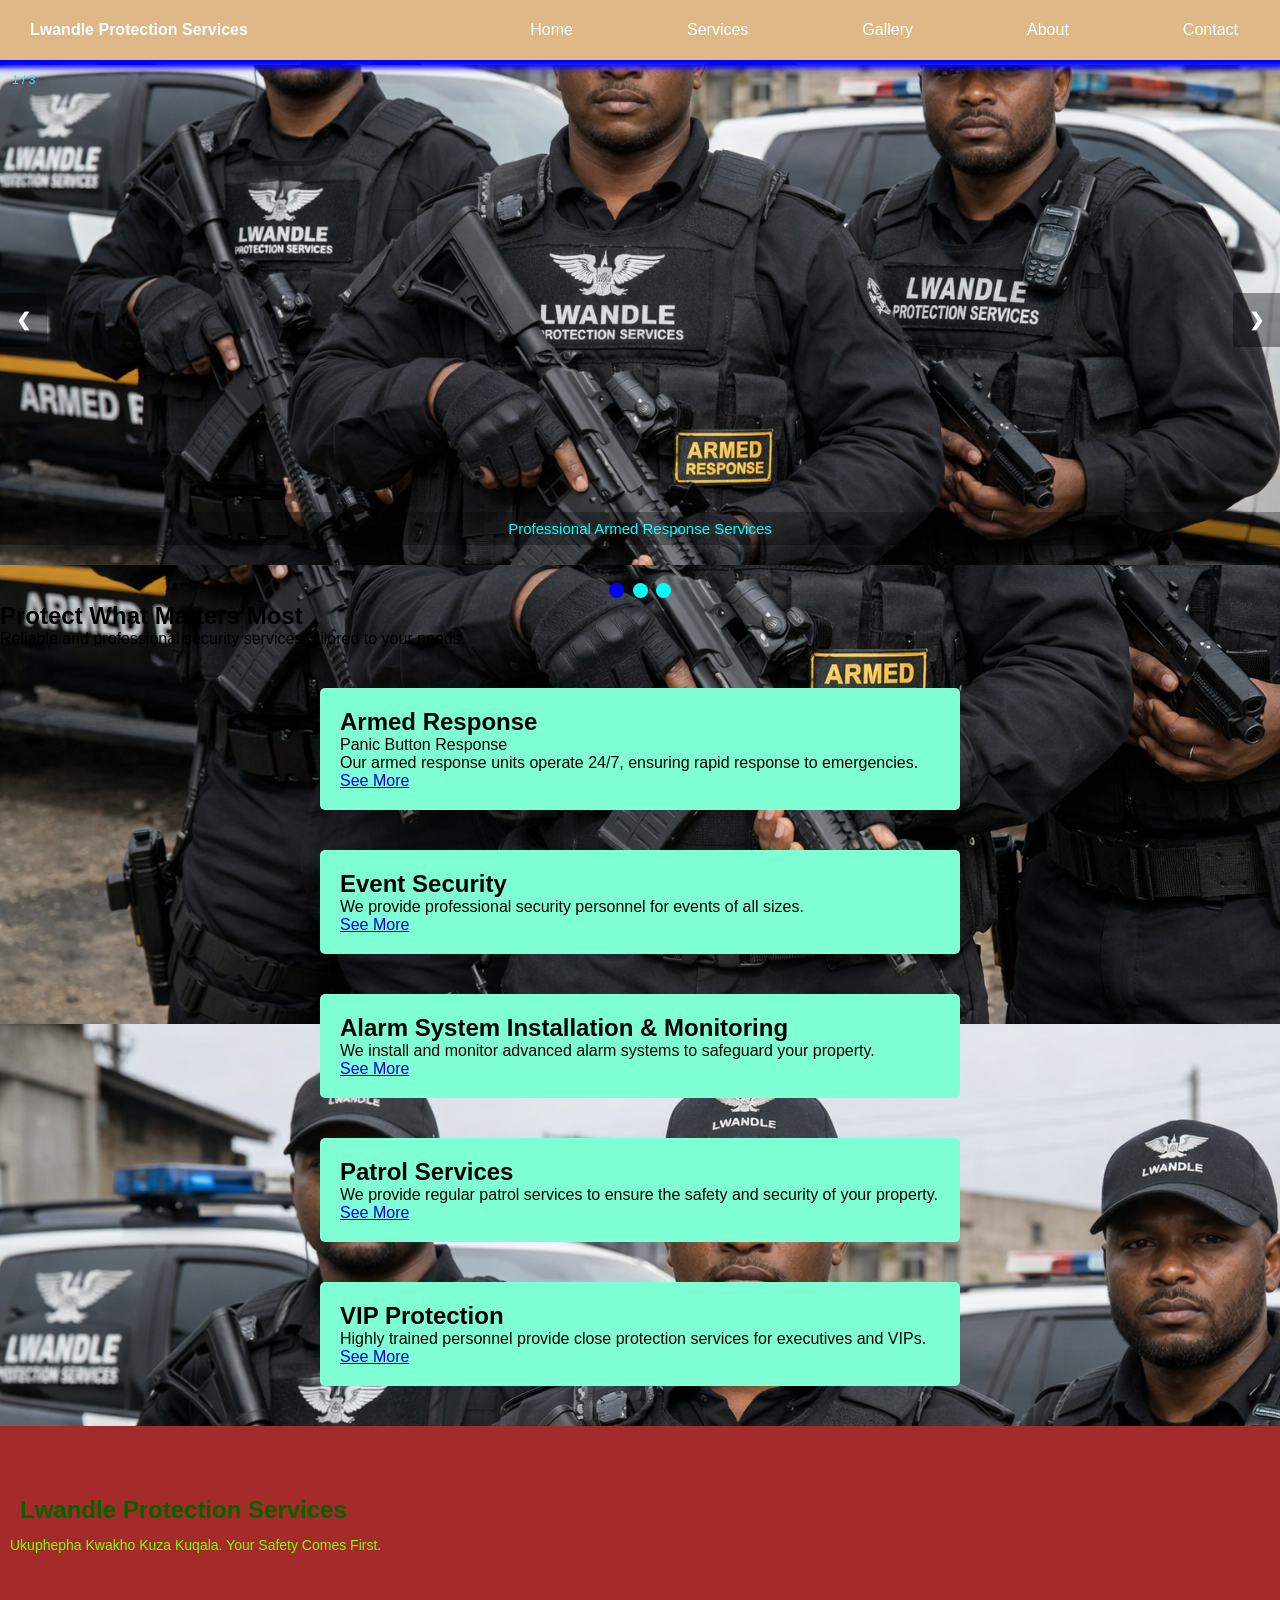
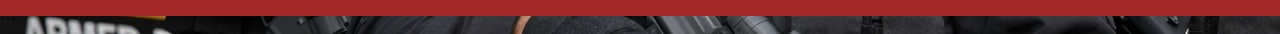
<file: index.html>
<!DOCTYPE html>
<html lang="en">

<head>
    <meta charset="UTF-8">
    <meta name="viewport" content="width=device-width, initial-scale=1.0">
    <title>Lwandle Protection Services</title>

    <link rel="stylesheet" href="./css/stylesheet.css">
    <link rel="icon" href="./Icon/icon.png">
</head>

<body>

    <!-- Navigation Starts -->
    <nav>
        <div class="navbar">
            <a href="#" class="logo">Lwandle Protection Services</a>

            <!-- Hamburger Menu -->
            <div class="hamburger" id="hamburger">
                <span></span>
                <span></span>
                <span></span>
            </div>

            <ul class="nav-links" id="navLinks">
                <li><a href="#">Home</a></li>

                <li>
                    <a href="./services.html" class="submenu-toggle">Services</a>
                    <ul class="submenu">
                        <li><a href="#">Armed Response</a></li>
                        <li><a href="#">Event Security</a></li>
                        <li><a href="#">VIP Protection</a></li>
                        <li><a href="#">Alarm System Installation & Monitoring</a></li>
                        <li><a href="#">Patrol Services</a></li>
                    </ul>
                </li>

                <li>
                    <a href="#" class="submenu-toggle">Gallery</a>
                    <ul class="submenu">
                        <li><a href="#">Armed Response Units</a></li>
                        <li><a href="#">CCTV & Control Room Monitoring</a></li>
                        <li><a href="#">Vehicles & Branding</a></li>
                    </ul>
                </li>

                <li><a href="./About.html">About</a></li>
                <li><a href="./Contact.html">Contact</a></li>
            </ul>
        </div>
    </nav>
    <!-- Navigation Ends -->

    <main>

        <!-- Slideshow Begins -->
        <div class="slideshow-container">

            <div class="mySlides fade">
                <div class="numbertext">1 / 3</div>
                <img src="./img/Armed Response Units.png" alt="Armed Response Unit">
                <div class="text">Professional Armed Response Services</div>
            </div>

            <div class="mySlides fade">
                <div class="numbertext">2 / 3</div>
                <img src="./img/CCTV and Control Room Monitoring.png"
                    alt="CCTV and Control Room Monitoring">
                <div class="text">24/7 CCTV Monitoring</div>
            </div>

            <div class="mySlides fade">
                <div class="numbertext">3 / 3</div>
                <img src="./img/Vehicles.png" alt="Security Patrol Vehicles">
                <div class="text">Rapid Patrol Services</div>
            </div>

            <a class="prev" onclick="plusSlides(-1)">❮</a>
            <a class="next" onclick="plusSlides(1)">❯</a>

        </div>

        <br>

        <div style="text-align:center">
            <span class="dot" onclick="currentSlide(1)"></span>
            <span class="dot" onclick="currentSlide(2)"></span>
            <span class="dot" onclick="currentSlide(3)"></span>
        </div>
        <!-- Slideshow Ends -->

        <section class="hero">
            <h2>Protect What Matters Most</h2>
            <p>Reliable and professional security services tailored to your needs.</p>
        </section>

        <div class="row">

            <div class="column">
                <div class="card">
                    <div class="container">
                        <h2>Armed Response</h2>
                        <p class="title">Panic Button Response</p>
                        <p>Our armed response units operate 24/7, ensuring rapid response to emergencies.</p>
                        <p>
                            <a href="./services.html#armed-response" class="button">See More</a>
                        </p>
                    </div>
                </div>
            </div>

            <div class="column">
                <div class="card">
                    <div class="container">
                        <h2>Event Security</h2>
                        <p>We provide professional security personnel for events of all sizes.</p>
                        <p>
                            <a href="./services.html#event-security" class="button">See More</a>
                        </p>
                    </div>
                </div>
            </div>

            <div class="column">
                <div class="card">
                    <div class="container">
                        <h2>Alarm System Installation & Monitoring</h2>
                        <p>We install and monitor advanced alarm systems to safeguard your property.</p>
                        <p>
                            <a href="./services.html#alarm-systems" class="button">See More</a>
                        </p>
                    </div>
                </div>
            </div>

            <div class="column">
                <div class="card">
                    <div class="container">
                        <h2>Patrol Services</h2>
                        <p>We provide regular patrol services to ensure the safety and security of your property.</p>
                        <p>
                            <a href="./services.html#patrol-services" class="button">See More</a>
                        </p>
                    </div>
                </div>
            </div>

            <div class="column">
                <div class="card">
                    <div class="container">
                        <h2>VIP Protection</h2>
                        <p>Highly trained personnel provide close protection services for executives and VIPs.</p>
                        <p>
                            <a href="./services.html#vip-protection" class="button">See More</a>
                        </p>
                    </div>
                </div>
            </div>

        </div>

    </main>

    <footer>
        <div class="footer-logo">
            <h2>Lwandle Protection Services</h2>
            <p>Ukuphepha Kwakho Kuza Kuqala. Your Safety Comes First.</p>
        </div>
    </footer>

    <script src="./javascript/script.js"></script>

</body>

</html>
```
</file>
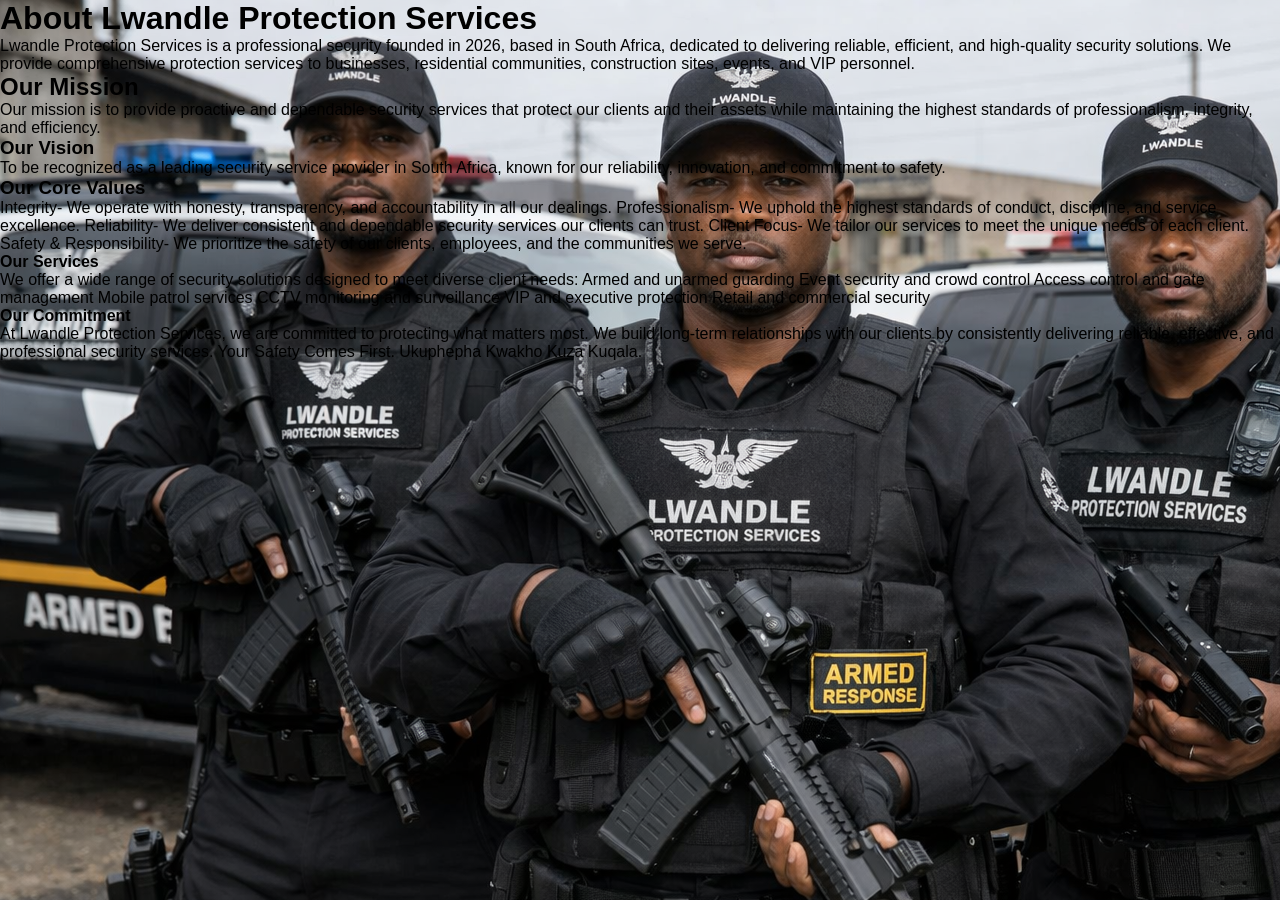
<file: About.html>
<!DOCTYPE html>
<html lang="en">

<head>
    <meta charset="UTF-8">
    <meta name="viewport" content="width=device-width, initial-scale=0.1">
    <link rel="stylesheet" href="./css/stylesheet.css">
    <title> Lwandle Protection Services </title>
</head>

<body>
    <h1>About Lwandle Protection Services</h1>
    
    <p>Lwandle Protection Services is a professional security  founded in 2026, based in South Africa, dedicated to delivering reliable, efficient, and high-quality security solutions. We provide comprehensive protection services to businesses, residential communities, construction sites, events, and VIP personnel.</p>

    <h2>Our Mission</h2>

    <p>Our mission is to provide proactive and dependable security services that protect our clients and their assets while maintaining the highest standards of professionalism, integrity, and efficiency.</p>
    
    <h3>Our Vision</h3>

    <p>To be recognized as a leading security service provider in South Africa, known for our reliability, innovation, and commitment to safety.</p>

    <h3>Our Core Values</h3>

    <p>Integrity-
We operate with honesty, transparency, and accountability in all our dealings.

Professionalism-
We uphold the highest standards of conduct, discipline, and service excellence.

Reliability-
We deliver consistent and dependable security services our clients can trust.

Client Focus-
We tailor our services to meet the unique needs of each client.

Safety & Responsibility-
We prioritize the safety of our clients, employees, and the communities we serve.</p>

     <h4>Our Services</h4>

     <p>We offer a wide range of security solutions designed to meet diverse client needs:

Armed and unarmed guarding
Event security and crowd control
Access control and gate management
Mobile patrol services
CCTV monitoring and surveillance
VIP and executive protection
Retail and commercial security</p>

<h4>Our Commitment</h4>

<p>At Lwandle Protection Services, we are committed to protecting what matters most. We build long-term relationships with our clients by consistently delivering reliable, effective, and professional security services.

Your Safety Comes First. Ukuphepha Kwakho Kuza Kuqala.</p>
</body>
</file>
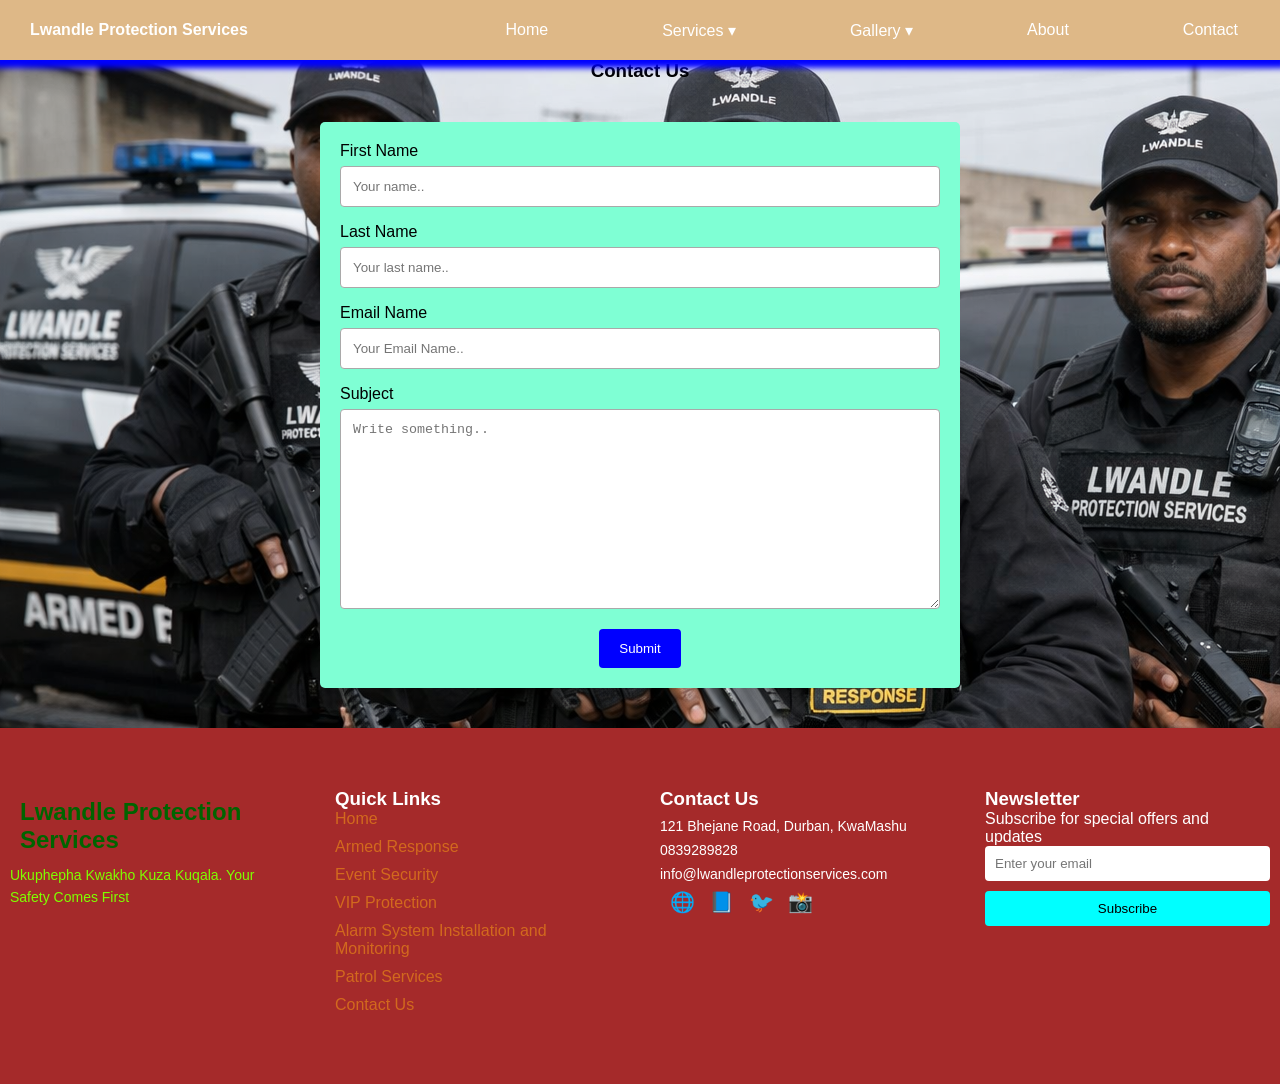
<file: Contact.html>
<!DOCTYPE html>
<html>

<head>
    <meta name="viewport" content="width=device-width, initial-scale=1">
    <meta charset="UTF-8" />
    <title>Lwandle Protection Services</title> 
 
    <link rel="stylesheet" href="./css/stylesheet.css">
</head>

<body>
    <nav>
        <div class="navbar"> <a href="#" class="logo">Lwandle Protection Services</a>
            <div class="hamburger" id="hamburger"> <span></span> <span></span> <span></span> </div>
            <ul class="nav-links" id="navLinks">
                <li><a href="#">Home</a></li>
                <li> <a href="Services.html" class="submenu-toggle">Services ▾</a>
                    <ul class="submenu">
                        <li><a href="#">Armed Response</a></li>
                        <li><a href="#">Event Security</a></li>
                        <li><a href="#">VIP Protection</a></li>
                        <li><a href="#">Alarm System Installation and Monitoring</a></li>
                        <li><a href="#">Patrol Services</a></li>
                    </ul>
                </li>
                <li> <a href="#" class="submenu-toggle">Gallery ▾</a>
                    <ul class="submenu">
                        <li><a href="#">Armed Response Units</a></li>
                        <li><a href="#">CCTV and Control Room Monitoring</a></li>
                        <li><a href="#">Vehicles and Branding</a></li>
                        <li><a href="#">Patrol Service</a></li>
                        <li><a href="#">Security Personnel in Action</a></li>
                    </ul>
                </li>
                <li><a href="./About.html">About</a></li>
                <li><a href="./Contact.html">Contact</a></li>
            </ul>
        </div>
    </nav>
    <center>
        <h3>Contact Us</h3>
    </center>
    <div class="container">
        <form action="/action_page.php"> <label for="fname">First Name</label> <input type="text" id="fname"
                name="firstname" placeholder="Your name.."> <label for="lname">Last Name</label> <input type="text"
                
                id="lname" name="lastname" placeholder="Your last name.."> <label for="ename">Email Name</label> <input
                type="text" id="ename" name="emailname" placeholder="Your Email Name.."> <label
                
                for="subject">Subject</label> <textarea id="subject" name="subject" placeholder="Write something.."
                style="height:200px"></textarea>
            
                <center><input type="submit" id="submit" value="Submit"></center>
        
            </form>
    </div>
    <footer>
        <div class="footer-logo">
            <h2>Lwandle Protection Services</h2>
            <p>Ukuphepha Kwakho Kuza Kuqala. Your Safety Comes First</p>
        </div>
        <div class="footer-links">
            <h3>Quick Links</h3>
            <ul>
                <li><a href="#">Home</a></li>
                <li><a href="#">Armed Response</a></li>
                <li><a href="#">Event Security</a></li>
                <li><a href="#">VIP Protection</a></li>
                <li><a href="#">Alarm System Installation and Monitoring</a></li>
                <li><a href="#">Patrol Services</a></li>
                <li><a href="#">Contact Us</a></li>
            </ul>
        </div>
        <div class="footer-contact">
            <h3>Contact Us</h3>
            <p>121 Bhejane Road, Durban, KwaMashu</p>
            <p>0839289828</p>
            <p>info@lwandleprotectionservices.com</p>
            <div class="footer-social"> <a href="#">🌐</a> <a href="#">📘</a> <a href="#">🐦</a> <a href="#">📸</a>
            </div>
        </div>
        <div class="footer-newsletter">
            <h3>Newsletter</h3>
            <p>Subscribe for special offers and updates</p>
            <form> <input type="email" placeholder="Enter your email" required> <button type="submit">Subscribe</button>
            </form>
        </div>
    </footer>
    <script>

    const hamburger = document.getElementById('hamburger');
    const navLinks = document.getElementById('navLinks');
    const submenuToggles = document.querySelectorAll('.submenu-toggle');

    hamburger.addEventListener('click', () => {
      hamburger.classList.toggle('active');
      navLinks.classList.toggle('open');
    });

    submenuToggles.forEach(toggle => {

      toggle.addEventListener('click', (e) => {

        if (window.innerWidth <= 768) {

          e.preventDefault();

          const submenu = toggle.nextElementSibling;

          submenu.classList.toggle('open');
        }
      });

    });

  </script>

</body>

</html>
</body>

</html>
</file>
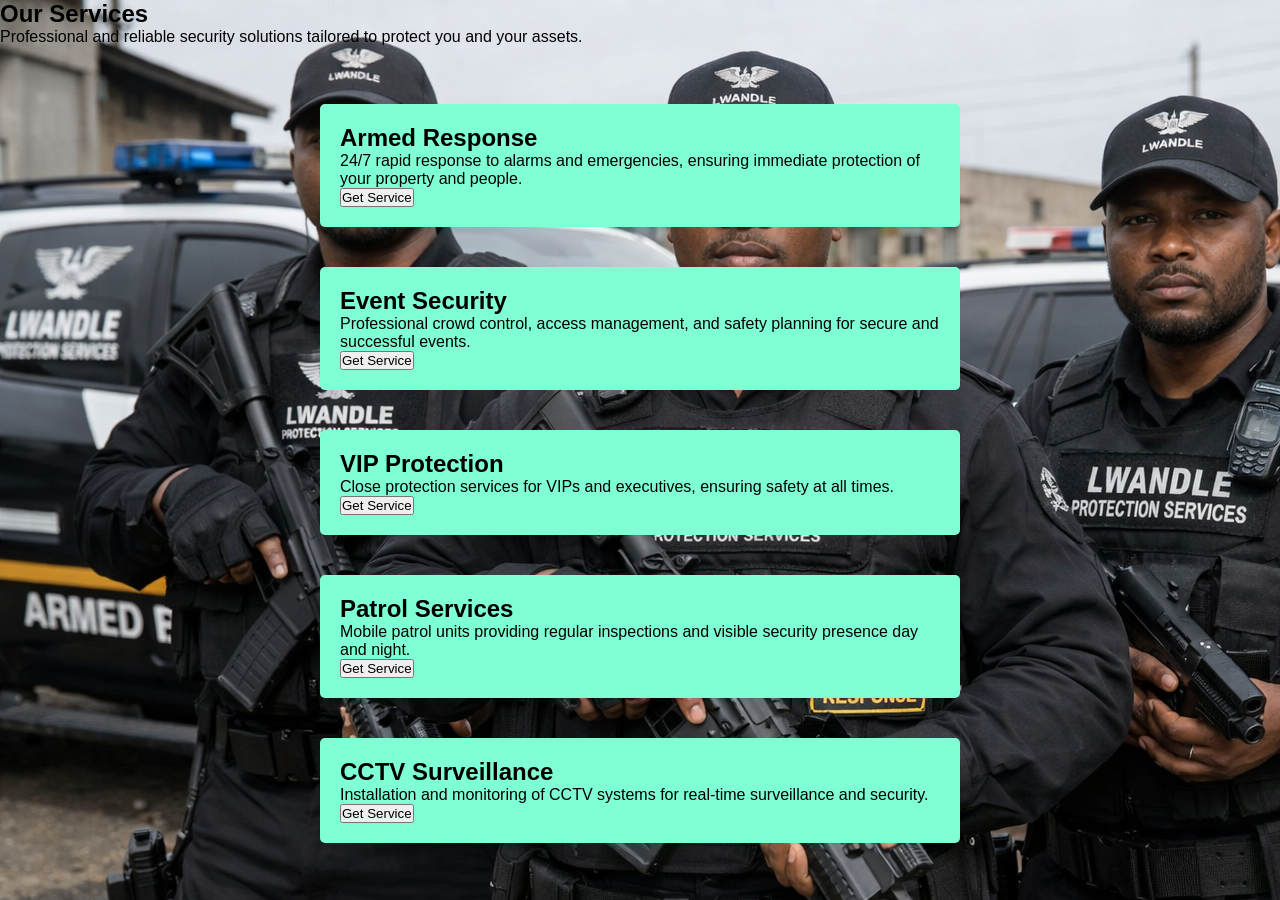
<file: services.html>
<!DOCTYPE html>
<html>
<head>
<meta name="viewport" content="width=device-width, initial-scale=1">

<link rel="stylesheet" href="./css/stylesheet.css">
</head>

<body>

<h2>Our Services</h2>
<p>Professional and reliable security solutions tailored to protect you and your assets.</p>
<br>

<div class="row">

  <div class="column">
    <div class="card">
      <div class="container">
        <h2>Armed Response</h2>
        <p>24/7 rapid response to alarms and emergencies, ensuring immediate protection of your property and people.</p>
        <p><button class="button">Get Service</button></p>
      </div>
    </div>
  </div>

  <div class="column">
    <div class="card">
      <div class="container">
        <h2>Event Security</h2>
        <p>Professional crowd control, access management, and safety planning for secure and successful events.</p>
        <p><button class="button">Get Service</button></p>
      </div>
    </div>
  </div>

  <div class="column">
    <div class="card">
      <div class="container">
        <h2>VIP Protection</h2>
        <p>Close protection services for VIPs and executives, ensuring safety at all times.</p>
        <p><button class="button">Get Service</button></p>
      </div>
    </div>
  </div>

  <div class="column">
    <div class="card">
      <div class="container">
        <h2>Patrol Services</h2>
        <p>Mobile patrol units providing regular inspections and visible security presence day and night.</p>
        <p><button class="button">Get Service</button></p>
      </div>
    </div>
  </div>

  <div class="column">
    <div class="card">
      <div class="container">
        <h2>CCTV Surveillance</h2>
        <p>Installation and monitoring of CCTV systems for real-time surveillance and security.</p>
        <p><button class="button">Get Service</button></p>
      </div>
    </div>
  </div>


</div>

</body>
</html>
</file>
<file: css/stylesheet.css>
*{
    margin: 0;
    padding: 0;
    box-sizing: border-box;
}

/*Styling slide show here*/
.slideshow-container{
    position: relative;
    margin: 5px 0 0 0;
    max-height: 500px;
    overflow: hidden;
}

.mySlides{
    display: none;
    position: relative;
}

.mySlides img{
    width: 100%;
    height: 500px;
    object-fit: cover;
    display: block;
}

.prev,
.next
{
    cursor: pointer;
    position: absolute;
    top: 50%;
    width: auto;
    margin-top: -22px;
    padding: 16px;
    color: white;
    font-weight: bold; 
    font-size: 18px;
    transition: 0.6s;
    border-radius: 0 3px 3px 0;
    user-select: none;
    z-index: 10;
    background-color: rgba(0,0,0,0.4);
}

.next
{
    right: 0;
    border-radius: 3px 0 0 3px;
}

.prev:hover,
.next:hover
{
    background-color: black;
}

.text
{
    color: aqua;
    font-size: 15px;
    padding: 8px 12px;
    position: absolute;
    bottom: 20px; 
    width: 100%;
    text-align: center; 
    background: rgba(0,0,0,0.3); 
}

.numbertext
{
    color: aqua;
    font-size: 12px;
    padding: 8px 12px;
    position: absolute;
    top: 0;
    z-index: 10;
}

.dot
{
    cursor: pointer;
    height: 15px;
    width: 15px;
    margin: 0 2px;
    background-color: aqua;
    border-radius: 50%;
    display: inline-block;
    transition: background-color 0.6s ease;
}

.active, .dot:hover 
{
    background-color: blue;
}

.fade
{
    animation-name: fade;
    animation-duration: 1.5s;
}

@keyframes fade 
{
    from { opacity: .4; }
    to { opacity: 1; }
}

body{
    font-family: Verdana, Geneva, Tahoma, sans-serif;
    background-color: bisque;
    background-image: url(/img/Armed\ Response\ Units.png);
    color: black;
}

body {
    font-family: Arial, Helvetica, sans-serif;
    background-color: burlywood;
    margin: 0;
    padding: 0;
}

nav {
    background-color: burlywood;
    box-shadow: 0 2px 6px 6px blue;
    position: sticky;
    top: 0;
    z-index: 1000;
}

.navbar {
    display: flex;
    justify-content: space-between;
    align-items: center;
    padding: 0 30px;
    height: 60px;
}

.logo {
    text-decoration: none;
    color: white;
    font-weight: bold;
}

.nav-links {
    list-style: none;
    display: flex;
    gap: 90px;
    margin: 0;
    padding: 0;
}

.nav-links li {
    position: relative;
}

.nav-links a {
    color: white;
    text-decoration: none;
    padding: 8px 12px;
    display: block;
    transition: background 0.3s;
}

.nav-links a:hover {
    background-color: blue;
    border-radius: 10px;
}

.submenu {
    display: none;
    position: absolute;
    top: 100%;
    left: 0;
    background-color: cornflowerblue;
    list-style: none;
    min-width: 250px;
    border-radius: 4px;
    z-index: 100;
    padding: 0;
}

.submenu li a {
    padding: 10px 15px;
    color: aqua;
}

.submenu li a:hover {
    background-color: blueviolet;
}

@media (min-width:769px) {
    .nav-links li:hover > .submenu {
        display: block;
    }
}

.hamburger {
    display: none;
    flex-direction: column;
    cursor: pointer;
}

.hamburger span {
    height: 3px;
    width: 25px;
    background-color: brown;
    margin: 4px;
    border-radius: 2px;
    transition: 0.3s;
}

@media (max-width: 768px) {
    .hamburger {
        display: flex;
    }

    .nav-links {
        position: absolute;
        top: 60px;
        left: 0;
        background-color: brown;
        width: 100%;
        flex-direction: column;
        gap: 0;
        max-height: 0;
        overflow: hidden;
        transition: max-height 0.3s ease;
        padding: 15px 0;
    }

    .nav-links a:hover {
        background-color: aqua;
        border-radius: 4px;
    }

    .nav-links.open {
        max-height: 500px;
    }

    .nav-links li {
        width: 100%;
    }

    .submenu {
        position: static;
        display: none;
        background-color: bisque;
        min-width: 100%;
    }

    .submenu.open {
        display: block;
    }
}

.hamburger.active span:nth-child(1) {
    transform: rotate(45deg) translate(5px, 5px);
}

.hamburger.active span:nth-child(2) {
    opacity: 0;
}

.hamburger.active span:nth-child(3) {
    transform: rotate(-45deg) translate(5px, -5px);
}

#fname,
#lname,
#ename,
#subject {
    width: 100%;
    padding: 12px;
    border: 1px solid darkgrey;
    border-radius: 4px;
    box-sizing: border-box;
    margin-top: 6px;
    margin-bottom: 16px;
    resize: vertical;
    transition: background-color 0.3s;
}

#submit {
    background-color: blue;
    color: white;
    padding: 12px 20px;
    border: none;
    border-radius: 4px;
    cursor: pointer;
}

#submit:hover {
    background-color: darkblue;
}

#fname:hover,
#lname:hover,
#ename:hover,
#subject:hover {
    background-color: blueviolet;
    color: white;
}

.container {
    border-radius: 5px;
    background-color: aquamarine;
    padding: 20px;
    width: 50%;
    margin: 40px auto;
}

@media (max-width: 768px) {
    .container {
        width: 90%;
    }
}

/* Footer Styling Starts here! */

footer {
    background-color: brown;
    color: white;
    padding: 60px 10px;
    display: grid;
    grid-template-columns: repeat(auto-fit, minmax(250px, 1fr));
    gap: 40px;
}

.footer-logo h2 {
    font-size: 24px;
    margin: 10px;
    color: darkgreen;
}

.footer-logo p {
    font-size: 14px;
    line-height: 1.6;
    color: chartreuse;
}

.footer-links ul {
    list-style: none;
    padding: 0;
}

.footer-links ul li {
    margin-bottom: 10px;
}

.footer-links ul li a {
    color: chocolate;
    text-decoration: none;
    transition: color 0.3s;
}

.footer-links ul li a:hover {
    color: white;
}

.footer-contact p {
    font-size: 14px;
    margin: 8px 0;
}

.footer-social a {
    display: inline-block;
    margin-left: 10px;
    color: aqua;
    font-size: 20px;
    text-decoration: none;
}

.footer-newsletter form {
    display: flex;
    flex-direction: column;
    gap: 10px;
}

.footer-newsletter input[type="email"] {
    padding: 10px;
    width: 100%;
    border: none;
    border-radius: 4px;
}

.footer-newsletter button {
    padding: 10px 20px;
    border: none;
    background-color: aqua;
    color: black;
    border-radius: 4px;
    cursor: pointer;
    transition: 0.3s;
    width: 100%;
}

.footer-newsletter button:hover {
    background-color: blue;
    color: white;
}

.footer-bottom {
    background-color: black;
    text-align: center;
    padding: 15px;
    font-size: 13px;
    color: grey;
}

@media(max-width: 768px) {
    footer {
        text-align: center;
    }

    .footer-newsletter input[type="email"] {
        width: 100%;
        border-radius: 4px;
        margin-bottom: 10px;
    }

    .footer-newsletter button {
        width: 100%;
        border-radius: 4px;
    }
}
</file>
